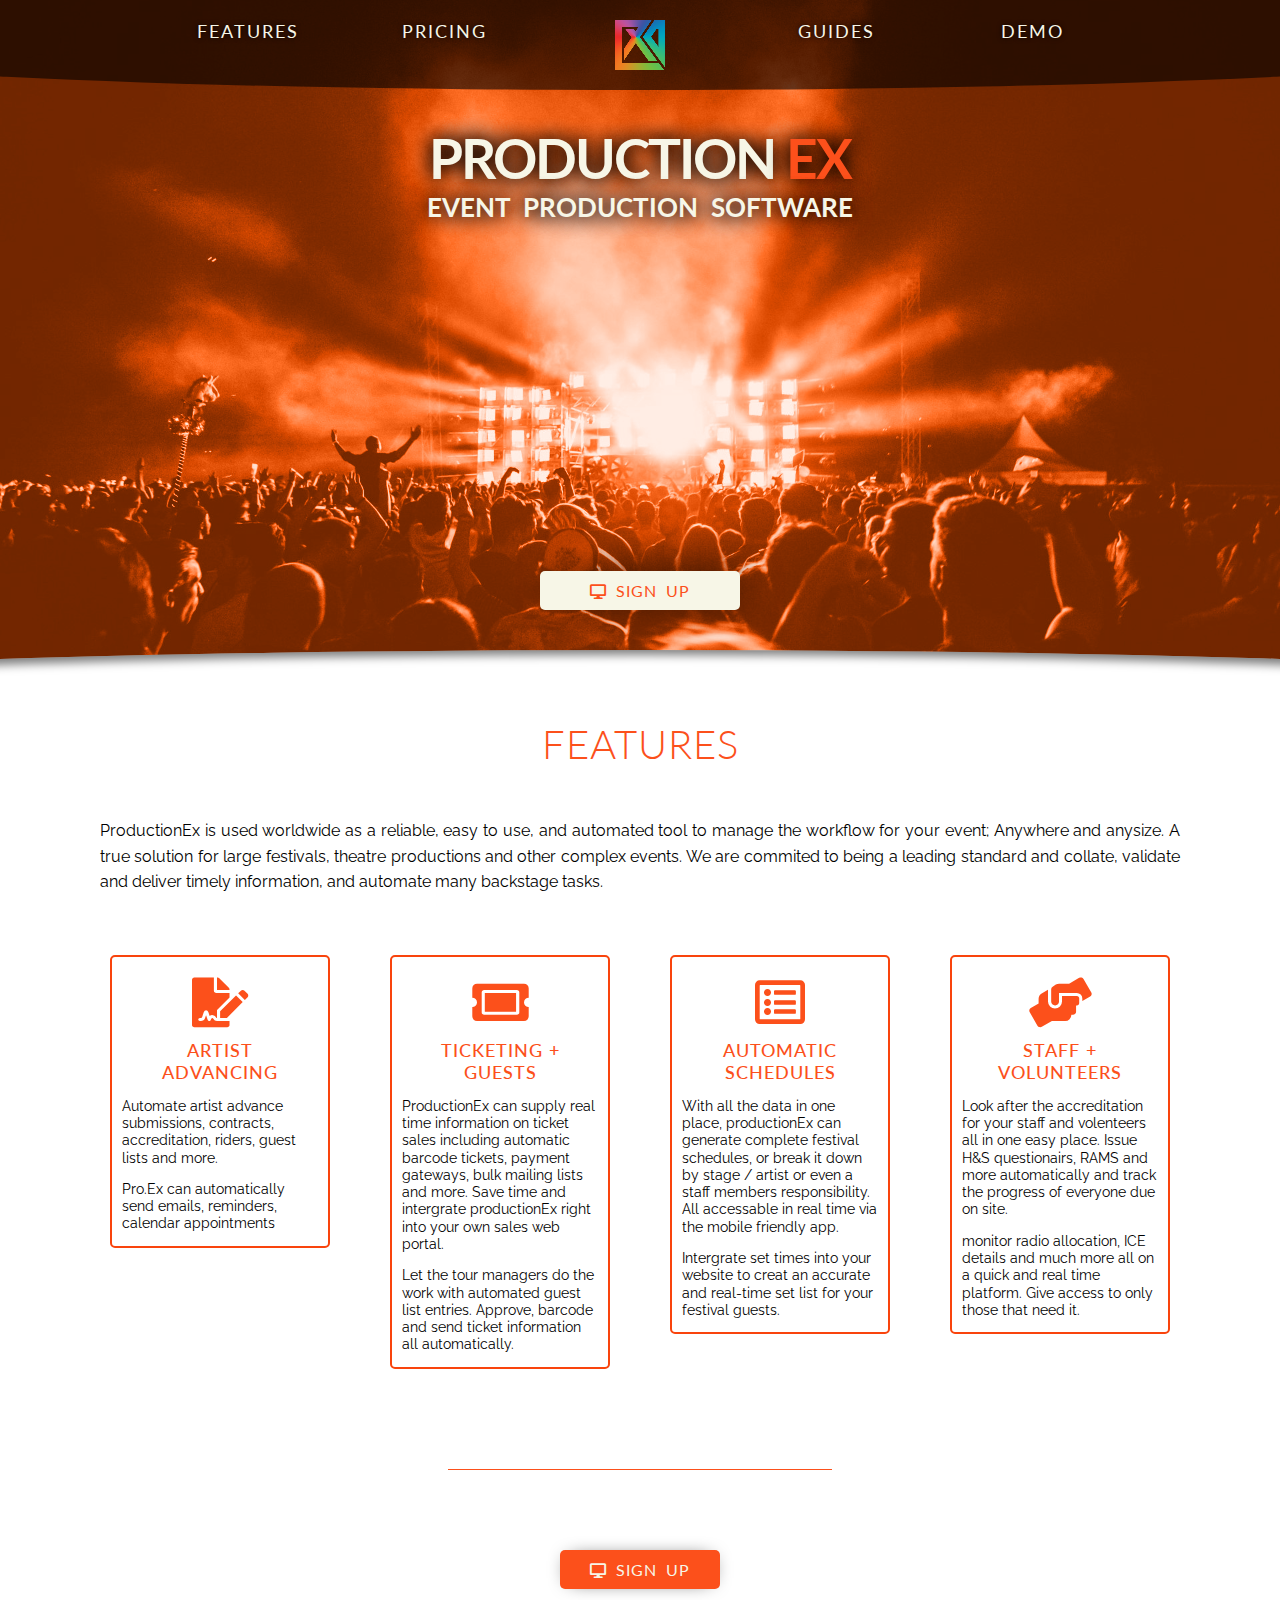
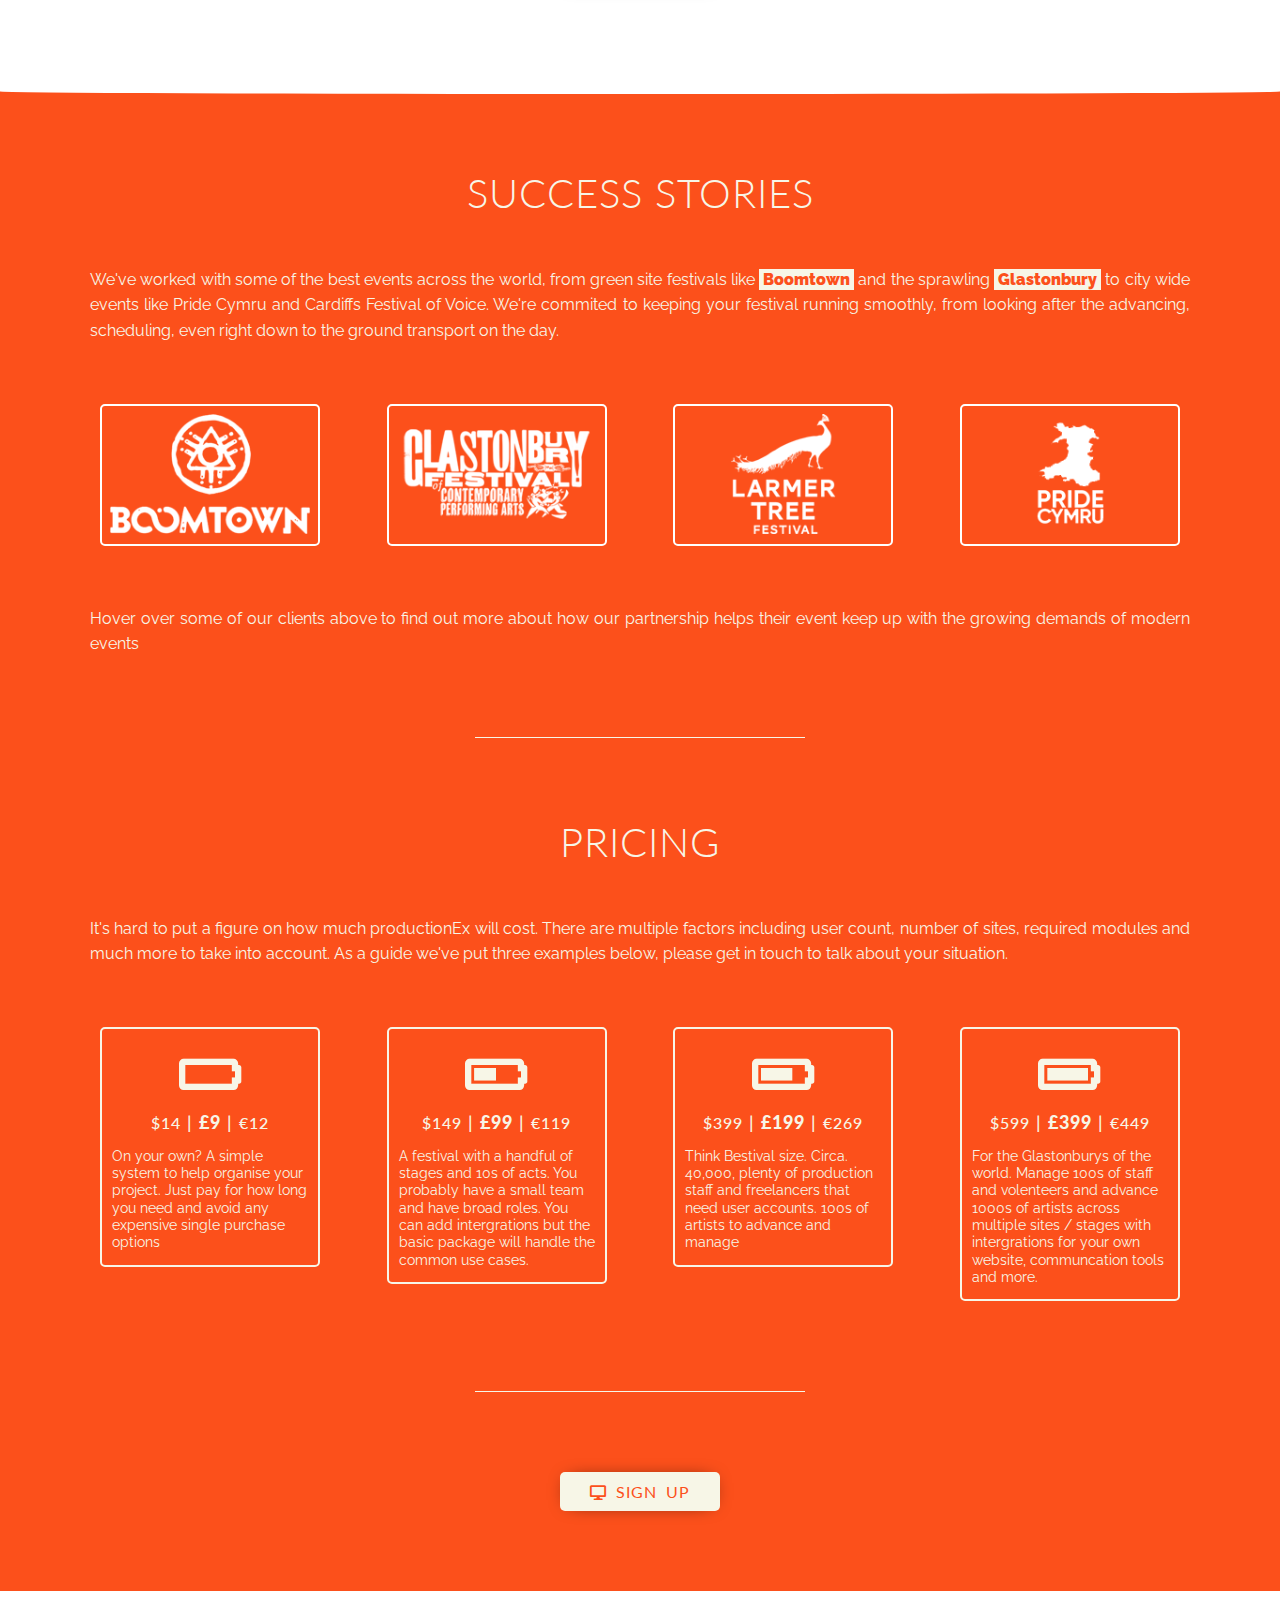
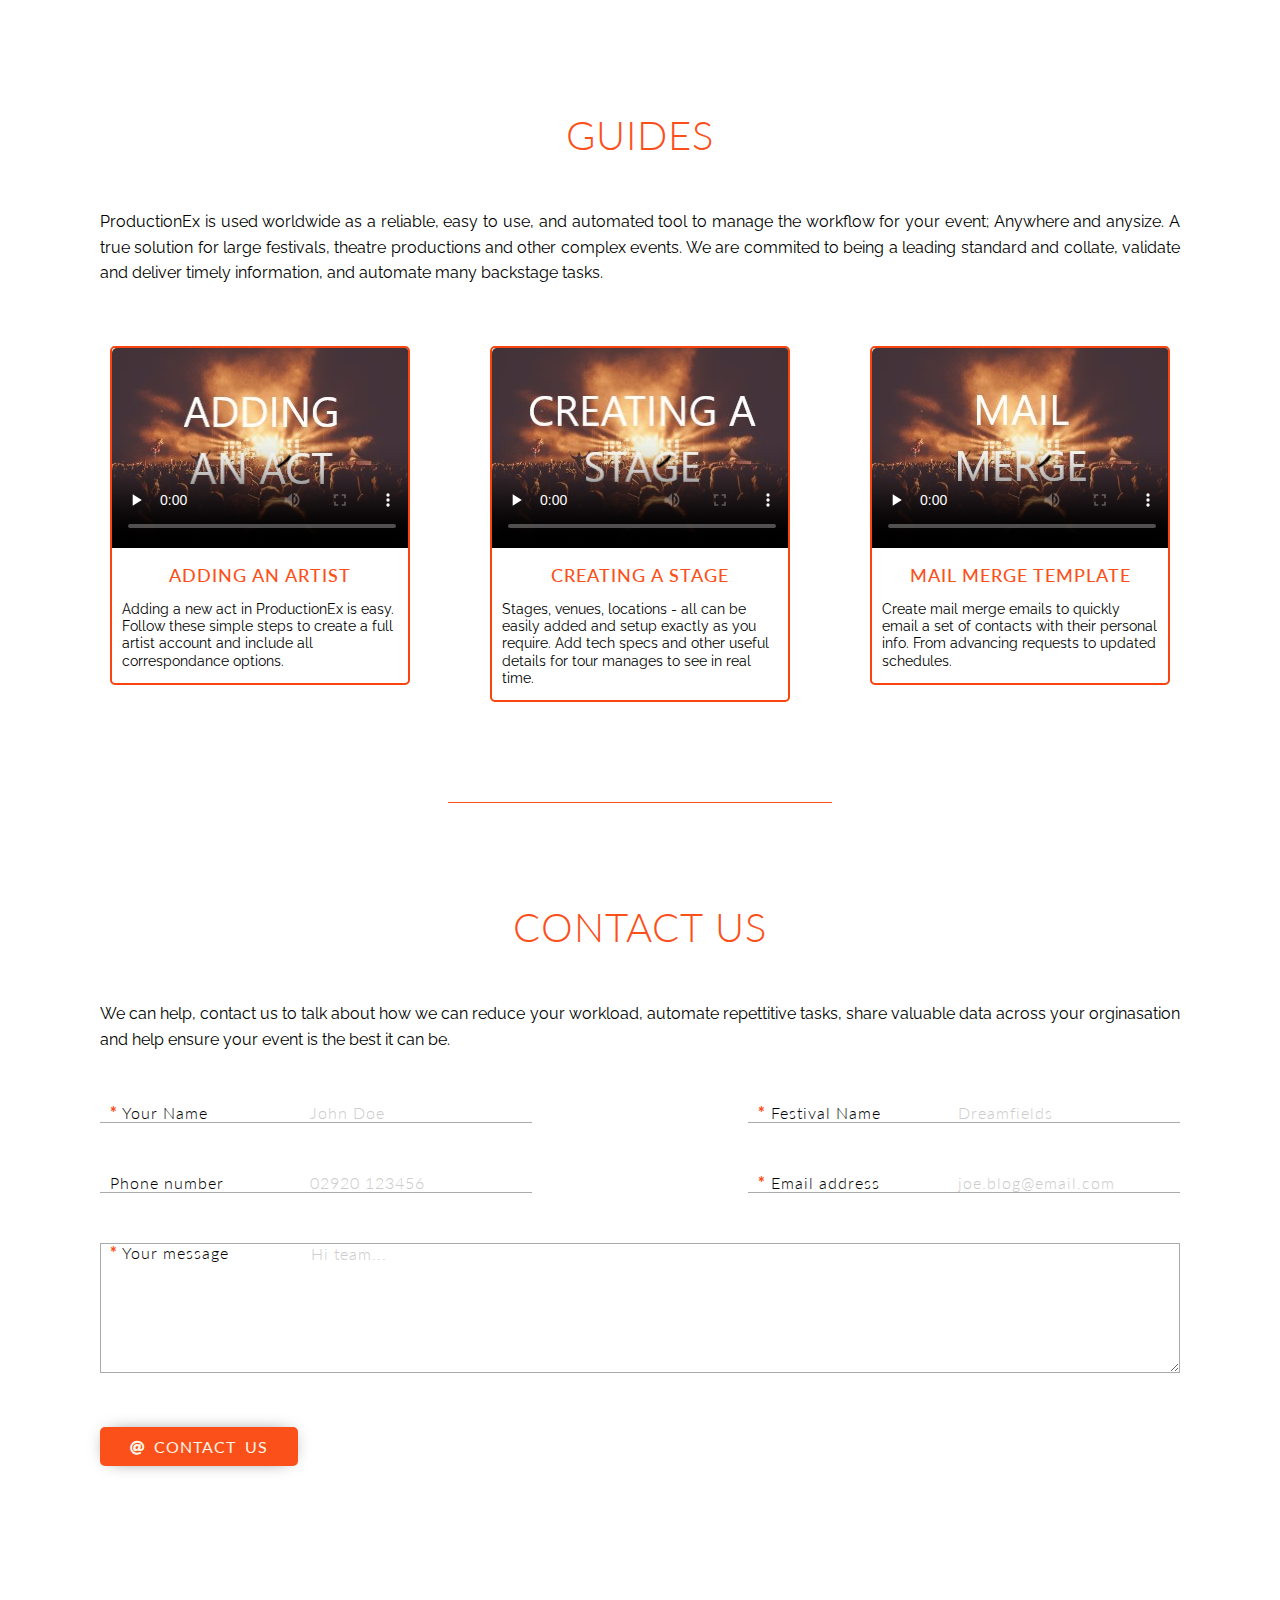
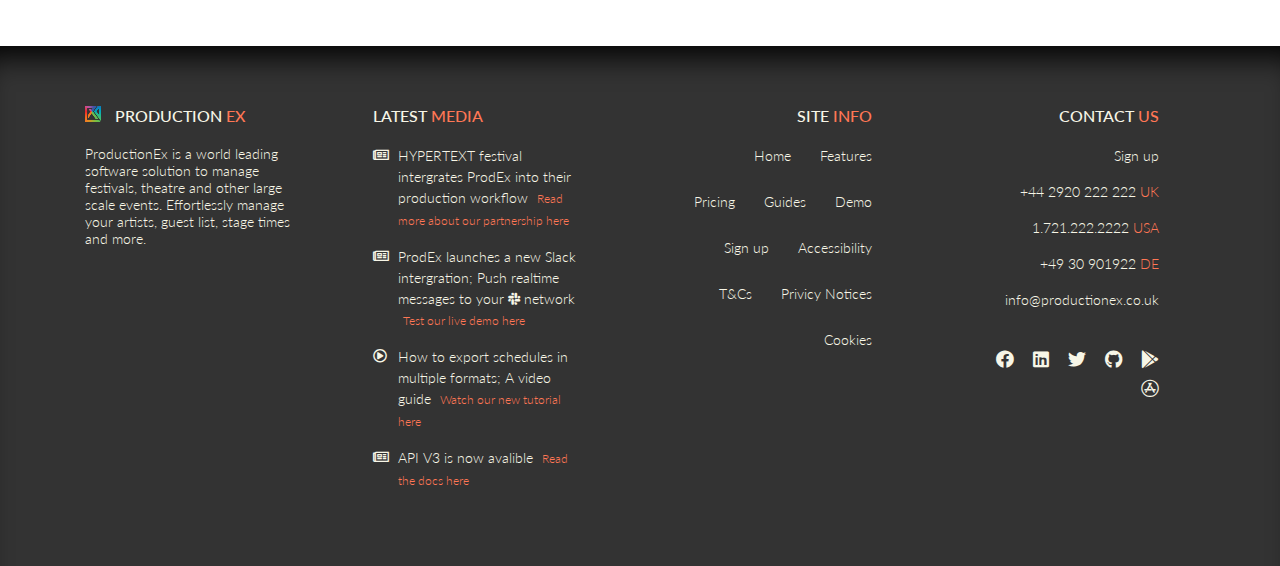
<file: index.html>
<!DOCTYPE html>
<html lang="en">
<head>
    <meta charset="UTF-8">
    <meta name="viewport" content="width=device-width, initial-scale=1.0">
    <title>ProductionEx - Event production software</title>
    <meta name="Description" content="ProductionEx - World leading production management software for festivals, theatre and other large events">
    <script></script>
    <link rel="stylesheet" href="assets/css/style.css">
    <meta name="theme-color" content="#F9440D"/>
</head>
<body>

<!-- ********************************************** HEADER WITH NAV SECTION -->

<header>
    <span id="header-hamburger" class="color-light display-block-mobile"><i class="fas fa-hamburger"></i></span>
    <nav>
        <ul>
            <li class="display-block-mobile"><a href="index.html" class="color-light color-accent-hover text-upper">Home</a></li>
            <li><a href="#features" class="color-light color-accent-hover text-upper">Features</a></li>
            <li><a href="#pricing" class="color-light color-accent-hover text-upper">Pricing</a></li>
            <li class="header-logo"><a href="index.html"><img src="assets/images/productionex-header-logo.png" width="50" height="50" alt="ProductionEx Logo"></a></li>
            <li><a href="#guides" class="color-light color-accent-hover text-upper">Guides</a></li>
            <li><a href="https://app.productionex.com/login" target="_blank" rel="noreferrer" class="color-light color-accent-hover text-upper">Demo</a></li>
       </ul>
    </nav>
</header>

<!-- ********************************************** HERO IMAGE CONTAINER -->

<div id="hero-image">
    <button id="header-cta" class="button color-accent color-light-bg color-accent-bg-hover color-light-hover" 
        onclick="document.querySelector('#modal-signup').classList.toggle('modal-hide')"><i class="fas fa-desktop"></i> Sign up</button>

    <div id="hero-text">
        <h1 class="color-light text-upper">
            Production <span class="color-accent">Ex</span>
        </h1>
        <p class="color-light text-upper">Event production software</p>
    </div>
</div>

<!-- ********************************************** MAIN PAGE CONTENT -->

<main>

    <!-- ********************************************** FEATURES SECTION -->
    <section class="main-section">

        <h2 class="color-accent text-center text-upper" id="features">Features</h2>

        <p class="text-justify">
            ProductionEx is used worldwide as a reliable, easy to use, and automated tool to manage the workflow for your event; Anywhere and anysize. A true solution for large festivals, theatre productions and other complex events. We are commited to being a leading standard and collate, validate and deliver timely information, and automate many backstage tasks.  
        </p>

        <div class="flexbox flexbox-wrap">
                        
            <div class="card">
                <i class="fas fa-file-signature color-accent text-center"></i>
                <h3 class="color-accent text-upper text-center">Artist<br>Advancing</h3>
                <p class="text-smaller">Automate artist advance submissions, contracts, accreditation, riders, guest lists and more.</p>
                <p class="text-smaller">Pro.Ex can automatically send emails, reminders, calendar appointments</p>
            </div>

            <div class="card">
                <i class="fas fa-ticket-alt color-accent text-center"></i>
                <h3 class="color-accent text-upper text-center">Ticketing + Guests</h3>
                <p class="text-smaller">ProductionEx can supply real time information on ticket sales including automatic barcode tickets, payment gateways, bulk mailing lists and more. Save time and intergrate productionEx right into your own sales web portal.</p>
                <p class="text-smaller">Let the tour managers do the work with automated guest list entries. Approve, barcode and send ticket information all automatically.</p>
            </div>

            <div class="card">
                <i class="far fa-list-alt color-accent text-center"></i>
                <h3 class="color-accent text-upper text-center">Automatic Schedules</h3>
                <p class="text-smaller">With all the data in one place, productionEx can generate complete festival schedules, or break it down by stage / artist or even a staff members responsibility. All accessable in real time via the mobile friendly app.</p>
                <p class="text-smaller">Intergrate set times into your website to creat an accurate and real-time set list for your festival guests.</p>
            </div>

            <div class="card">
                <i class="fas fa-hands-helping color-accent text-center"></i>
                <h3 class="color-accent text-upper text-center">Staff + Volunteers</h3>
                <p class="text-smaller">Look after the accreditation for your staff and volenteers all in one easy place. Issue H&S questionairs, RAMS and more automatically and track the progress of everyone due on site.</p>
                <p class="text-smaller">monitor radio allocation, ICE details and much more all on a quick and real time platform. Give access to only those that need it.</p>
            </div>
        </div>
    </section>

    <hr class="main-section-hr color-accent-bg">

    <div class="text-center">
        <button class="button color-light color-accent-bg" onclick="document.querySelector('#modal-signup').classList.toggle('modal-hide')"><i class="fas fa-desktop"></i> Sign up</button>
    </div>

    <!-- ********************************************** SUCCESS STORIES SECTION -->

    <section class="main-section main-section-full color-accent-bg">
        <h2 class="color-light text-center text-upper">Success stories</h2>

        <p class="text-justify color-light">
            We've worked with some of the best events across the world, from green site festivals like <span class="text-bold text-pad color-light-bg color-accent">Boomtown</span> and the sprawling <span class="text-bold text-pad color-light-bg color-accent">Glastonbury</span> to city wide events like Pride Cymru and Cardiffs Festival of Voice. We're commited to keeping your festival running smoothly, from looking after the advancing, scheduling, even right down to the ground transport on the day.
        </p>

        <div class="flexbox flexbox-wrap">

            <article class="client-logo" id="client-boomtown">
                <div class="client-desc color-light modal-hide">
                    <h3 class="text-upper">Boomtown</h3>
                    <p class="text-smaller">We joined forces with Boomtown in 2015, Initially to manage their artist advancing site that managed 200+ artists</p>
                    <p class="text-italic text-smaller">"We were over the moon with the prodex advancing package. We saved countless hours before and during the festival - freeing us up for more important things during the weekend; plenty of visits to the catering tent!" -Mr Boom</p>
                </div>
            </article>

            <article class="client-logo" id="client-glasto">
                <div class="client-desc color-light modal-hide">
                    <h3 class="text-upper">Glastonbury</h3>
                    <p class="text-smaller">We've been working closley with the John Peel stage at Glastonbury since 2017. ProductionEx looks after all the advancing, artist liaison, travel requirements and more for 40+ artists over the 4 days in Worthy farm.</p>
                    <p class="text-smaller text-italic">"I saw prodex being used at another festival and wanted to look into how it will hep us. I'm glad I did, we've saved time and limited mistakes since day one. my team has shrunk in recent years and we're still easily managing thanks to all the automated tasks" - D.R. (AL manager)</p>
                </div>
            </article>

            <article class="client-logo" id="client-larmertree">
                <div class="client-desc color-light modal-hide">
                    <h3 class="text-upper">Larmer Tree</h3>
                    <p class="text-smaller">Larmer Tree has used ProductionEx since 2018. We're fully intergrated in their day to day production workflow and automate many of the tasks. Our recent intergration with Slack means all their staff are kept up-to-date with both staff led and automated tasks. Our API is also intergrated into their website to provide real-time set times for the 80,000 guests.</p>
                    <p class="text-smaller text-italic">"At Larmer Tree we're proud of our relationship with promoters, artists and their tour managers. It's important to us to maintain the best experience and prodex helps deliver that. Automatic schedules, reminders and email templates do the job an entire office. The mobile app keeps all our staff up-to-date with even last minute changes to the schedule" - Julie A (Festival manager)</p>
                </div>
            </article>

            <article class="client-logo" id="client-pridecymru">
                <div class="client-desc color-light modal-hide">
                    <h3 class="text-upper">Pride Cymru</h3>
                    <p class="text-smaller">We're proud to work with our local pride festival. We manage all their production requirements with our unique web based apps and mobile friendly data-centric pages for use in the field by all their staff - with no hardware requirements</p>
                    <p class="text-smaller text-italic">"Thanks to ProductionEx, we've managed to keep up with our growing festivals needs. Automatic emails, schedules and reminders have all meant we're able to concentrate on delivering an excellent enviroment for our artists and guests." - M.B. (Production manager)</p>
                </div>
            </article>       
        </div>

        <p class="text-justify color-light">
            Hover over some of our clients above to find out more about how our partnership helps their event keep up with the growing demands of modern events
        </p>
        
        <!-- ********************************************** PRICING SECTION -->
        <hr class="main-section-hr color-light-bg">

        <h2 class="color-light text-center text-upper" id="pricing">Pricing</h2>

        <p class="color-light text-justify">
            It's hard to put a figure on how much productionEx will cost. There are multiple factors including user count, number of sites, required modules and much more to take into account. As a guide we've put three examples below, please get in touch to talk about your situation. 
        </p>

        <div class="flexbox flexbox-wrap">
                        
            <div class="card card-price">
                <i class="fas fa-battery-empty color-light text-center"></i>
                <h3 class="color-light text-upper text-center">
                    <span class="text-smaller">$14</span> |
                    <span class="text-bold">£9</span> |
                    <span class="text-smaller">€12</span>
                </h3>
                <p class="color-light text-smaller">On your own? A simple system to help organise your project. Just pay for how long you need and avoid any expensive single purchase options</p>
            </div>
            <div class="card card-price">
                <i class="fas fa-battery-half color-light text-center"></i>
                <h3 class="color-light text-upper text-center">
                    <span class="text-smaller">$149</span> |
                    <span class="text-bold">£99</span> |
                    <span class="text-smaller">€119</span>
                </h3>
                <p class="color-light text-smaller">A festival with a handful of stages and 10s of acts. You probably have a small team and have broad roles. You can add intergrations but the basic package will handle the common use cases.</p>
            </div>

            <div class="card card-price">
                <i class="fas fa-battery-three-quarters color-light text-center"></i>
                <h3 class="color-light text-upper text-center">
                    <span class="text-smaller">$399</span> |
                    <span class="text-bold">£199</span> |
                    <span class="text-smaller">€269</span>
                </h3>
                <p class="color-light text-smaller">Think Bestival size. Circa. 40,000, plenty of production staff and freelancers that need user accounts. 100s of artists to advance and manage</p>
            </div>

            <div class="card card-price">
                <i class="fas fa-battery-full color-light text-center"></i>
                <h3 class="color-light text-upper text-center">
                    <span class="text-smaller">$599</span> |
                    <span class="text-bold">£399</span> |
                    <span class="text-smaller">€449</span>
                </h3>
                <p class="color-light text-smaller">For the Glastonburys of the world. Manage 100s of staff and volenteers and advance 1000s of artists across multiple sites / stages with intergrations for your own website, communcation tools and more.</p>
           </div>
        </div>

        <hr class="main-section-hr color-light-bg">

        <div class="text-center">
            <button class="button color-accent color-light-bg" onclick="document.querySelector('#modal-signup').classList.toggle('modal-hide')"><i class="fas fa-desktop"></i> Sign up</button>
        </div>
    </section>

    <!-- ********************************************** GUIDES SECTION -->

    <section class="main-section">
        <h2 class="color-accent text-center text-upper" id="guides">Guides</h2>

        <p class="text-justify">
            ProductionEx is used worldwide as a reliable, easy to use, and automated tool to manage the workflow for your event; Anywhere and anysize. A true solution for large festivals, theatre productions and other complex events. We are commited to being a leading standard and collate, validate and deliver timely information, and automate many backstage tasks.  
        </p>

        <div class="flexbox flexbox-wrap">
                        
            <div class="card card-video">
                <video width="300" controls preload="none" poster="assets/images/video-adding-act.jpg" src="https://codeinstitute.s3.amazonaws.com/HTMLEssentials/pool-video.mp4">
                    <p>Sorry, you're browser doesn't support HTML5 video</p>
                </video>
                <h3 class="color-accent text-upper text-center">Adding an artist</h3>
                <p class="text-smaller">Adding a new act in ProductionEx is easy. Follow these simple steps to create a full artist account and include all correspondance options.</p>
            </div>

            <div class="card card-video">
                <video width="300" controls preload="none" poster="assets/images/video-creating-stage.jpg" src="https://codeinstitute.s3.amazonaws.com/HTMLEssentials/pool-video.mp4">
                    <p>Sorry, you're browser doesn't support HTML5 video</p>
                </video>
                <h3 class="color-accent text-upper text-center">Creating a stage</h3>
                <p class="text-smaller">Stages, venues, locations - all can be easily added and setup exactly as you require. Add tech specs and other useful details for tour manages to see in real time.</p>
            </div>

            <div class="card card-video">
                <video width="300" controls preload="none" poster="assets/images/video-mail-merge.jpg" src="https://codeinstitute.s3.amazonaws.com/HTMLEssentials/pool-video.mp4">
                    <p>Sorry, you're browser doesn't support HTML5 video</p>
                </video>
                <h3 class="color-accent text-upper text-center">Mail merge template</h3>
                <p class="text-smaller">Create mail merge emails to quickly email a set of contacts with their personal info. From advancing requests to updated schedules.</p>
            </div>
        </div>
    </section>

    <hr class="main-section-hr color-accent-bg">

    <!-- ********************************************** CONTACT FORM SECTION -->
    <section class="main-section">

        <h2 class="color-accent text-center text-upper">Contact Us</h2>

        <p class="text-justify">
            We can help, contact us to talk about how we can reduce your workload, automate repettitive tasks, share valuable data across your orginasation and help ensure your event is the best it can be.  
        </p>

        <form class="main-section-form flexbox flexbox-wrap" method="POST" action="https://formdump.codeinstitute.net/">

            <div class="input-block">
                <label for="form-contact-name"><span class="color-accent text-bold">*</span> Your Name</label>
                <input type="text" id="form-contact-name" name="name" placeholder="John Doe" required>
            </div>
            <div class="input-block">
                <label for="form-contact-festival"><span class="color-accent text-bold">*</span> Festival Name</label>
                <input type="text" id="form-contact-festival" name="festival" placeholder="Dreamfields" required>
            </div>
            <div class="input-block">
                <label for="form-contact-phone" class="">Phone number</label>
                <input type="text" id="form-contact-phone" name="phone" placeholder="02920 123456">
            </div>
            <div class="input-block">
                <label for="form-contact-email"><span class="color-accent text-bold">*</span> Email address</label>
                <input type="email" id="form-contact-email" name="email" placeholder="joe.blog@email.com" required>
            </div>
            <div class="input-block input-full">
                <label for="form-contact-message"><span class="color-accent text-bold">*</span> Your message</label>
                <textarea id="form-contact-message" name="message" placeholder="Hi team..."></textarea>
            </div>
            <button type="submit" value="contact" class="button color-accent-bg-hover color-accent-bg color-light"><i class="fas fa-at"></i> Contact Us</button>
        </form>    
    </section>

</main>

<!-- ********************************************** FOOTER -->

<footer>
    <div class="footer-box footer-productionex color-light">
        
        <div class="footer-text-head text-upper color-light">
            <img src="assets/images/productionex-footer-logo.png" class="footer-logo" height="16" width="16" alt="ProductionEx Logo"> Production <span class="color-accent-light">Ex</span></div>
        <p>ProductionEx is a world leading software solution to manage festivals, theatre and other large scale events. Effortlessly manage your artists, guest list, stage times and more.</p>
    </div>

    <!-- ********************************************** FOOTER NEWS STORIES -->

    <div class="footer-box footer-latest-news color-light">
        <div class="footer-text-head text-upper color-light">Latest <span class="color-accent-light">Media</span></div>
        <ul class="footer-ul">
            <li class="news">
                HYPERTEXT festival intergrates ProdEx into their production workflow 
                <a href="#" class="color-accent-light color-light-hover">Read more about our partnership here</a>
            </li>
            <li class="news">
                ProdEx launches a new Slack intergration; Push realtime messages to your <i class="fab fa-slack"></i> network
                <a href="#" class="color-accent-light color-light-hover">Test our live demo here</a>
            </li>
            <li class="video">
                How to export schedules in multiple formats; A video guide
                <a href="#" class="color-accent-light color-light-hover">Watch our new tutorial here</a>
            </li>
            <li class="news">
                API V3 is now avalible
                <a href="#" class="color-accent-light color-light-hover">Read the docs here</a>
            </li>
        </ul>
    </div>

    <!-- ********************************************** FOOTER SITE MAP LINKS -->

    <div class="footer-box footer-site-info text-right">
        <div class="footer-text-head text-upper color-light">Site <span class="color-accent-light">Info</span></div>
        <nav>
            <ul class="footer-ul">
                <li><a href="index.html" class="color-light color-accent-hover">Home</a></li>
                <li><a href="#features" class="color-light color-accent-hover">Features</a></li>
                <li><a href="#pricing" class="color-light color-accent-hover">Pricing</a></li>
                <li><a href="#guides" class="color-light color-accent-hover">Guides</a></li>
                <li><a href="https://app.productionex.com/login" target="_blank" rel="noreferrer" class="color-light color-accent-hover">Demo</a></li>
                <li><a href="#" class="color-light color-accent-hover" onclick="document.querySelector('#modal-signup').classList.toggle('modal-hide')">Sign up</a></li>
                <li><a href="#" class="color-light color-accent-hover">Accessibility</a></li>
                <li><a href="#" class="color-light color-accent-hover">T&Cs</a></li>
                <li><a href="#" class="color-light color-accent-hover">Privicy Notices</a></li>
                <li><a href="#" class="color-light color-accent-hover">Cookies</a></li>
            </ul>
        </nav>
    </div>

    <!-- ********************************************** FOOTER CONTACT DETAILS -->

    <div class="footer-box footer-contact-us text-right">
        <div class="footer-text-head text-upper color-light">Contact <span class="color-accent-light">Us</span></div>
        <ul class="footer-ul">
            <li>
                <a href="#" class="color-light color-accent-light-hover" onclick="document.querySelector('#modal-signup').classList.toggle('modal-hide')">Sign up</a>
            </li>
            <li class="color-light phone">
                <a href="tel:00442920222222" class="color-light color-accent-light-hover">+44 2920 222 222</a>
                <span class="color-accent-light">UK</span>
            </li>
            <li class="color-light phone">
                <a href="tel:001721222222" class="color-light color-accent-light-hover">1.721.222.2222</a>
                <span class="color-accent-light">USA</span>
            </li>
            <li class="color-light phone">
                <a href="tel:004930901922" class="color-light color-accent-light-hover">+49 30 901922</a>
                <span class="color-accent-light">DE</span>
            </li>
            <li class="color-light email">
                <a href="mailto:info@productionex.co.uk" class="color-light color-accent-light-hover">info@productionex.co.uk</a>
            </li>
        </ul>

        <!-- ********************************************** FOOTER SOCIAL LINKS -->

        <ul id="footer-socials">
            <li>
                <a target="_blank" href="https://www.facebook.com/productionEx" rel="noreferrer">
                    <i class="fab fa-facebook color-light" aria-hidden="true" title="Facebook"></i><span class="sr-only">Facebook</span>
                </a>
            </li>
            <li>
                <a target="_blank" href="https://www.linkedin.com" rel="noreferrer">
                    <i class="fab fa-linkedin color-light" aria-hidden="true" title="Linkedin"></i><span class="sr-only">Linkedin</span>
                </a>
            </li>
            <li>
                <a target="_blank" href="https://www.twitter.com" rel="noreferrer">
                    <i class="fab fa-twitter color-light" aria-hidden="true" title="Twitter"></i><span class="sr-only">Twitter</span>
                </a>
            </li>
            <li>
                <a target="_blank" href="https://github.com/tomnaylor" rel="noreferrer">
                    <i class="fab fa-github color-light" aria-hidden="true" title="Github"></i><span class="sr-only">Github</span>
                </a>
            </li>
            <li>
                <a target="_blank" href="https://www.google.com" rel="noreferrer">
                    <i class="fab fa-google-play color-light" aria-hidden="true" title="Google play store"></i><span class="sr-only">Google play store</span>
                </a>
            </li>
            <li>
                <a target="_blank" href="https://www.apple.com" rel="noreferrer">
                    <i class="fab fa-app-store color-light" aria-hidden="true" title="Apple app store"></i><span class="sr-only">Apple app store</span>
                </a>
            </li>
        </ul>
    </div>
</footer>


<!-- ********************************************** SIGN UP MODAL POPUP FORM -->

<div id="modal-signup" class="modal modal-hide">
    <section class="modal-section">
        <button class="button button-close color-accent-bg color-light" onclick="document.querySelector('#modal-signup').classList.toggle('modal-hide')"><i class="fas fa-times"></i> close</button>
    
        <h3 class="text-upper">Sign up</h3>

        <form method="POST" action="https://formdump.codeinstitute.net/">

            <div class="input-block">
                <label for="form-signup-name"><span class="color-accent text-bold">*</span> Your Name</label>
                <input type="text" id="form-signup-name" name="name" placeholder="John Doe" required>
            </div>
            <div class="input-block">
                <label for="form-signup-phone" class="">Phone number</label>
                <input type="text" id="form-signup-phone" name="phone" placeholder="02920 123456">
            </div>
            <div class="input-block">
                <label for="form-signup-email"><span class="color-accent text-bold">*</span> Email address</label>
                <input type="email" id="form-signup-email" name="email" placeholder="joe.blog@email.com" required>
            </div>
            <div class="input-block">
                <label for="form-signup-company"><span class="color-accent text-bold">*</span> Legal company name</label>
                <input type="text" id="form-signup-company" name="company" placeholder="John Doe Ltd." required>
            </div>
            <div class="input-block">
                <label for="form-signup-date"><span class="color-accent text-bold">*</span> Festival date</label>
                <input type="date" id="form-signup-date" name="date" required>
            </div>
            <div class="input-block">
                <label for="form-signup-address"><span class="color-accent text-bold">*</span> Admin address</label>
                <input type="text" id="form-signup-address" name="address" placeholder="213 swn drive" required>
            </div>
            <div class="input-block">
                <label for="form-signup-city"><span class="color-accent text-bold">*</span> City</label>
                <input type="text" id="form-signup-city" name="city" placeholder="Cardiff" required>
            </div>
            <div class="input-block">
                <label for="form-signup-zip"><span class="color-accent text-bold">*</span> Zip/Postcode</label>
                <input type="text" id="form-signup-zip" name="zip" placeholder="CF3 2PU" required>
            </div>
            <button type="submit" value="contact" class="button color-accent-bg-hover color-accent-bg color-light"><i class="fas fa-sign-in-alt"></i> Signup</button>
        </form>
    </section>
</div>


<script>
    /* HAMBURGER SLIDE DOWN MENU FOR MOBILE VIEW */
    document.getElementById("header-hamburger").onclick = function() {
        var x = document.querySelector("header");

        x.classList.toggle("header-mobile-open");
    }
 
    /* 
        TOOGLE THE DESCRIPTION FOR EACH CLIENT AS MOUSE HOVERS OVER THE CLIENTS LOGO 
        WITH HELP FROM https://stackoverflow.com/questions/50793136/javascript-click-function-only-works-on-first-element 
    */
    const clients = document.querySelectorAll('.client-logo');
    clients.forEach(function(client) {
        client.addEventListener('mouseenter', function () {
            this.childNodes[1].classList.remove('modal-hide');
        });
        client.addEventListener('mouseleave', function () {
            this.childNodes[1].classList.add('modal-hide');
        });
    });
</script>
</body>
</html>
</file>
<file: assets/css/style.css>
@import url('https://fonts.googleapis.com/css2?family=Lato:wght@300;400;700;900&family=Raleway:wght@300;400;700&display=swap');
@import url('https://use.fontawesome.com/releases/v5.15.0/css/all.css');

/* ---------------------------------------- CSS RESET & DEFAULTS */
* {
    margin:0;
    padding:0;
    box-sizing: border-box;
}

a {
    text-decoration: none;
}

html {
    scroll-behavior: smooth;
}
body {
    font-family: 'Raleway', Times, serif;
    font-size:16px;
    background: #fff;
}


/* ---------------------------------------- COLOURS #D96415 #F9440D */
.color-accent-bg, .color-accent-bg-hover:hover {
    background-color: rgb(252, 80, 27);
}
.color-accent, .color-accent-hover:hover {
    color: rgb(252, 80, 27);
}
.color-accent-light, .color-accent-light-hover:hover {
    color: #f75;
}

.color-light-bg, .color-light-bg-hover:hover {
    background-color: #f7f6e7;
}
.color-light, .color-light-hover:hover {
    color: #f7f6e7;
}


/* ---------------------------------------- EFFECTS */
@keyframes hero-text {
    from{
        transform:scale(0.95);
    }
    to{
         transform:scale(1);
   }
}

@keyframes shake {
  10%, 90% {
    transform: translate3d(-1px, 0, 0);
  }

  20%, 80% {
    transform: translate3d(2px, 0, 0);
  }

  30%, 50%, 70% {
    transform: translate3d(-3px, 0, 0);
  }

  40%, 60% {
    transform: translate3d(3px, 0, 0);
  }
}


/* ---------------------------------------- SCREEN READERS */
.sr-only {
    position:absolute;
    left:-10000px;
    top:auto;
    width:1px;
    height:1px;
    overflow:hidden;
}


/* ---------------------------------------- FORMATTING */
.text-center {
    text-align: center;
}
.text-left {
    text-align: left;
}
.text-right {
    text-align: right;
}
.text-justify {
    text-align: justify;
}
.text-upper {
    text-transform: uppercase;
}
.text-bold {
    font-weight: 900;
}
.text-italic {
    font-style: italic;
}
.text-larger {
    font-size:1.2em;
}
.text-smaller {
    font-size:0.9em;
}
.text-pad {
    padding:1px 4px;
}


/* ---------------------------------------- MODAL */
.modal {
    background-color: rgba(0,0,0,0.8);
    height:100%;
    width:100%;
    position: fixed;
    top:0;
    left:0;
    z-index: 999;
}

.modal-section {
    background-color: rgba(255,255,255,1);
    max-width:94vw;
    position: fixed;
    top:2vw;
    left:2vh;
    z-index: 9999;
    border-radius: 10px;
    padding:20px 30px 30px 30px;
    box-shadow: 0px 0px 40px -10px #000;
}

.modal-section h3 {
    margin-bottom:50px;
}
.modal-hide {
    display: none;
}

.modal .button-close {
    position: absolute;
    right:5px;
    top:5px;
}


/* ---------------------------------------- FLEXBOX LAYOUTS */
.flexbox {
    display: flex;
    flex-direction: row;
    flex-wrap: nowrap;
    justify-content: space-between;
    align-items: flex-start;
}

.flexbox-wrap {
    flex-wrap: wrap;
    justify-content: space-between;
}


/* ---------------------------------------- HEADER */

header {
    position: relative;
    width:100%;
    height:90px;
    overflow:hidden;
    z-index: 2;
}

header:before {
    content:'';
    height:100%;
    width:140%;
    background: rgba(0,0,0,0.6);
    position: absolute;
    top:0;
    left:-20%;
    border-bottom-left-radius: 50%;
    border-bottom-right-radius: 50%;
    z-index: 2;
}

.display-block-mobile {
    display:none;
}

header nav ul {
    list-style: none;
    position: relative;
    top:20px;
    text-align: center;
    z-index: 5;
}

header nav ul li {
    vertical-align: top;
    display: inline-block;
    width:15%;
}

header nav ul li a {
    font-family: 'Lato', sans-serif;
    font-size:18px;
    letter-spacing: 2px;
    word-spacing:200px;
    position:relative;
    text-shadow: 0px 0px 5px #000;
    transition: color 0.3s ease-in-out;
}

#header-cta {
    position:absolute;
    width:200px;
    left: calc(50% - 100px);
    bottom:100px;
    box-shadow: 10px -5px 40px -10px #000;
    animation: shake 2s ease-in-out 2s alternate 2 none;
}


/* ---------------------------------------- HERO IMAGE */
/* Image from https://unsplash.com/@yvettedewit */

#hero-image {
    overflow: hidden;
    height:80vh;
    width:100%;
    background-image: url("../images/hero-1920.jpg");
    background-color: rgb(255, 110, 37);
    background-size: cover;
    background-position: center -0px;
    background-repeat: no-repeat;
    position: relative;
    top:-100px;
    z-index: 1;
    background-blend-mode: luminosity;
}

#hero-image:after {
    content:'';
    width:150%;
    height:70px;
    position: absolute;
    left:-25%;
    bottom:-10px;
    border-top-left-radius: 50%;
    border-top-right-radius: 50%;
    background: #fff;
    z-index:999;
    box-shadow:  inset 0px 10px 10px -5px rgba(0,0,0,0.5);
}

#hero-text {
    position: absolute;
    top:15vh;
    left:0;
    right:0;
    text-align: center;
    font-family: 'Lato', sans-serif;
    display:block;
    animation-name: hero-text;
    animation-duration: 3s;
    animation-fill-mode: forwards;
}

#hero-text > h1 {
    font-size:55px;
    font-weight:700;
    text-shadow: 0px 0px 20px #000,0px 0px 20px #000;
    letter-spacing: -2px;
    word-spacing: 0px;

}

#hero-text > p {
    font-size:26px;
    font-weight:700;
    text-shadow: 0px 0px 20px #000,0px 0px 20px #000;
    letter-spacing: 0px;
    word-spacing: 7px;
}


/* ---------------------------------------- MAIN CONTENT */

main {
    position: relative;
    top:-110px;
}

.main-section {
    position: relative;
    clear:both;
    margin:0 auto;
    max-width:1100px;
    padding:20px 10px 10px 10px;
    z-index:50;
}

.main-section-full {
    margin:100px 0;
    padding-top:80px;
    padding-bottom:80px;
    padding:80px calc(50% - 550px);
    position: relative;
    max-width:100%;
}

.main-section-color-container {
    position: relative;
}

.main-section-full:before {
    content:'';
    width:100%;
    height:5px;
    position: absolute;
    top:0px;
    left:0;
    border-bottom-left-radius: 50%;
    border-bottom-right-radius: 50%;
    background: #fff;
    z-index:999;
}

hr.main-section-hr {
    margin:80px 35%;
    border:0;
    height:1px;
}

main h2, main h3 {
    font-family: 'Lato', sans-serif;
    font-weight:300;
    letter-spacing: 1px;
}

main h2 {
    position: relative;
    font-size:40px;
    margin: 0 0 20px 0;
}

main h3 {
    font-size:18px;
    font-weight:500;
    margin:0 0 20px 0;
}

main p {
    margin: 50px 0;
    line-height: 1.6em;
}


/* ---------------------------------------- CARDS */

.card {
    width:220px;
    margin:10px;
    display:block;
    border:2px solid #F9440D;
    border-radius: 5px;
    overflow: hidden;
    position:relative;
}

.card.card-video {
    width:300px;
}
.card.card-video video {
    border-top-left-radius:5px;
    border-top-right-radius:5px;
}

.card > i {
    font-size:50px;
    padding-top:20px;
    display:block;
}

.card h3 {
    margin:12px 10px;
}

.card p {
    margin:14px 10px;
    line-height: 1.2em;
}

.card-price {
    border-color:#f7f6e7;
}

.client-logo {
    transition: all 0.5s ease-in-out;
    margin:10px;
    border:2px solid #fff;
    border-radius: 5px;
    position: relative;
    width: 220px;
    height:142px;
    background-position: center;
    background-repeat: no-repeat;
    background-size: 200px;
}

.client-desc {
    border:2px solid #fff;
    border-radius: 3px;
    background-color: rgba(0,0,0,0.8);
    position:absolute;
    top:-2px;
    left:-2px;
    width:220px;
    z-index:999;
}

.client-desc h3, .client-desc p  {
    padding:10px;
    margin:0;
}

#client-boomtown {
    background-image:url("../images/client-logos/boomtown-logo.png");
}
#client-glasto {
    background-image:url("../images/client-logos/glastonbury-logo.png");
}
#client-larmertree {
    background-image:url("../images/client-logos/larmer-tree-fest-logo.png");
}
#client-pridecymru {
    background-image:url("../images/client-logos/pride-cymru-logo.png");
}


/* ---------------------------------------- FOOTER */

footer {
    position: relative;
    bottom:0;
    margin-top:60px;
    padding:60px 50px;
    min-height:200px;
    background: #333;
    width:100%;
    box-shadow: inset 0px 30px 30px -20px #000;
    font-family: 'Lato', sans-serif;
    font-size:14px;
    font-weight: 300;
    letter-spacing: 0px;
    word-spacing: 0px;
}

footer > .footer-box {
    width:18%;
    display:inline-block;
    vertical-align: top;
    margin:0 3%;
}

footer .footer-text-head {
    display:inline-block;
    font-size: 16px;
    padding-bottom:20px;
    letter-spacing: 0px;
    word-spacing: 0px;
    font-weight: 500;
}

footer ul.footer-ul {
    list-style: none;

}

footer ul.footer-ul li {
    line-height: 1.5em;
    margin-bottom:15px;
    margin-left:25px;
    position:relative
}

footer .footer-contact-us ul.footer-ul {
    text-align: right;
}

footer .footer-latest-news ul.footer-ul li a {
    margin-left:5px;
    font-size: 0.85em;
}

footer ul.footer-ul li::before {
    content: "\f105";
    padding-right:10px;
    font-family: "Font Awesome 5 Free";
    position:absolute;
    left:-25px;
}

footer ul.footer-ul li.video::before {
    content: "\f144";
}

footer ul.footer-ul li.news::before {
    content: "\f1ea";
}

footer .footer-site-info ul.footer-ul li {
    display:inline-block;
    margin: 0 0 25px 25px;
}

footer .footer-logo {
    margin-right:10px;
    position: relative;
    color:#fff;
}

footer p {
    font-weight: 300;
}

#footer-socials {
    margin-top:40px;
    list-style-type: none;
}

#footer-socials li {
    display: inline-block;
    margin: 0 0 10px 15px;
}

#footer-socials li a i {
    font-size: 18px;
    transition: all 0.35s ease-in-out;
}

#footer-socials li a i.fa-facebook:hover {
    color: #3D548E;
}
#footer-socials li a i.fa-app-store:hover {
    color: #44F;
}
#footer-socials li a i.fa-twitter:hover {
    color: #34B3F7;
}
#footer-socials li a i.fa-linkedin:hover {
    color: #0077b5;
}

#footer-socials li a i.fa-github:hover {
    color: #4078c0;
}

#footer-socials li a i.fa-google-play:hover {
    color: #3eb991;
}


/* ---------------------------------------- FORMS */

.button {
    font-family: 'Lato', sans-serif;
    text-transform: uppercase;
    border-radius: 5px;
    padding:10px 30px;
    border:0;
    letter-spacing: 1px;
    word-spacing: 4px;
    font-size: 16px;
    box-shadow: 0px 0px 20px -10px #000;
    cursor: pointer;
    transition: all 0.3s ease-in-out;
}

.button i.fas {
    font-size:0.9em;
    vertical-align: 0px;
}

.input-block {
    display: block;
    padding:0;
    margin:0 0 50px 0;
    border:0 dotted #ccc;
    border-radius: 3px;
    position: relative;
}
.input-full {
    width:100%;
}

label {
    font-family: 'Lato', sans-serif;
    text-align: left;
    letter-spacing: 1px;
    display: inline-block;
    padding:0;
    font-weight:300;
    position: absolute;
    left:10px;
    top:0px;
    width:200px;
}
input[type=text], input[type=email], input[type=date], textarea {
    font-family: 'Lato', sans-serif;
    font-weight: 300;
    font-size: 1em;
    letter-spacing: 1px;
    outline: 0;
    border: none;
    border-bottom: 1px solid #aaa;
    padding: 0 10px 0 210px;
}

textarea {
    border:1px solid #aaa;
}

::placeholder {
  color: #ccc;
}

form.main-section-form .input-block {
    display: inline-block;
    margin:0 0 50px 0;
    position: relative;
    width: 40%;
}
form.main-section-form .input-full {
    width:100%;
}

#form-signup-name { width:400px; }
#form-signup-phone { width:450px; }
#form-signup-email { width:550px; }
#form-signup-company { width:400px; }
#form-signup-date { width:400px; }
#form-signup-address { width:600px; }
#form-signup-city { width:400px; }
#form-signup-zip { width:350px; }

#form-contact-name { width:100%; }
#form-contact-festival { width:100%; }
#form-contact-phone { width:100%; }
#form-contact-email { width:100%; }
#form-contact-message { width:100%; height:130px; }

/* ---------------------------------------- WHEN SCREEN IS SMALLER THAN MIN WIDTH FOR MAIN SECTIONS*/

@media only screen and (max-width: 1099px) {
    .main-section-full {
        padding:80px 10px;
    }
    .flexbox-wrap {
        justify-content: center;
    }

}

/* ---------------------------------------- TABLET ONLY */

@media only screen and (max-width: 768px) {


    header nav ul li {
        width:23%;
    }

    header nav ul li.header-logo {
        display:none;
    }

    #hero-image {
        min-height:500px;
        background-image: url("../images/hero-768.jpg");
    }

    #hero-text {
        top:130px;
    }

    #hero-text h1 {
        font-size:45px;
    }

    #hero-text p { 
        font-size:21px;
    }

    footer {
        padding:50px 10px;
    }

    footer .footer-productionex {
        display: none;
    }
    footer > .footer-box {
        width:26%;
        margin:0 7% 0 0;

    }
}

/* ---------------------------------------- MOBILE ONLY */

@media only screen and (max-width: 600px) {

    .display-block-mobile {
        display: block;
    }

    header {
        position: absolute;
        height:55px;
        transition: height 1s ease;
    }

    header.header-mobile-open {
        height:250px;
        transition: height 1s ease;
    }

    header:before {
        width:280%;
        left:-90%;
    }

    #header-hamburger {
        position: relative;
        top:10px;
        text-align: center;
        z-index: 5;
        font-size: 30px;
    }

    header nav ul li {
        display: block;
        width:100%;
        margin:11px 0;
    }

    header nav ul li.header-logo {
        display:none;
    }

    #header-cta {
        bottom: 170px;
        left: calc(50% - 100px);
    }

    #hero-image {
        background-image: url("../images/hero-600.jpg");
    }

    #hero-text {
        top:auto;
        bottom:85px;
    }

    #hero-text h1 {
        font-size:35px;
    }

    #hero-text p {
        font-size:15px;
    }

    .card {
        width:80%;
    }
    .card.card-video {
        width:80%;
    }
    .card.card-video video {
        width:100%;
        border-top-left-radius:5px;
        border-top-right-radius:5px;
    }

    /* ---------------------------------------- MODAL */
    .modal-section {
        max-height:95%;
        width:90%;
        max-width:90%;
        position: relative;
        top:0;
        left:0;
        margin:5%;
        overflow: scroll;
    }

    /* ---------------------------------------- MOBILE FORMS */

    label {
        display: block;
        position: relative;
        left:0;
        top:0;
        width:auto;
        margin-bottom:10px;
    }

    form.main-section-form .input-block {
        width:100%;
        
    }
    input[type=text], input[type=email],input[type=date],textarea {
        outline: 0;
        border: none;
        border-bottom: 1px solid #aaa;
        padding: 0 10px 0 0px;
    }
    textarea {
        border:1px solid #aaa;
    }

    #form-signup-name, 
    #form-signup-phone, 
    #form-signup-email, 
    #form-signup-company, 
    #form-signup-date, 
    #form-signup-address, 
    #form-signup-city, 
    #form-signup-zip { width:100%; }

    /* ---------------------------------------- MOBILE FOOTER */

    footer {
        padding:50px 10px;
    }

    footer > .footer-box {
        width:100%;
        display:block;
        margin:0 0 60px 0;
    }

    footer > .footer-box h5 {
        font-weight:300;
    }
}
</file>
